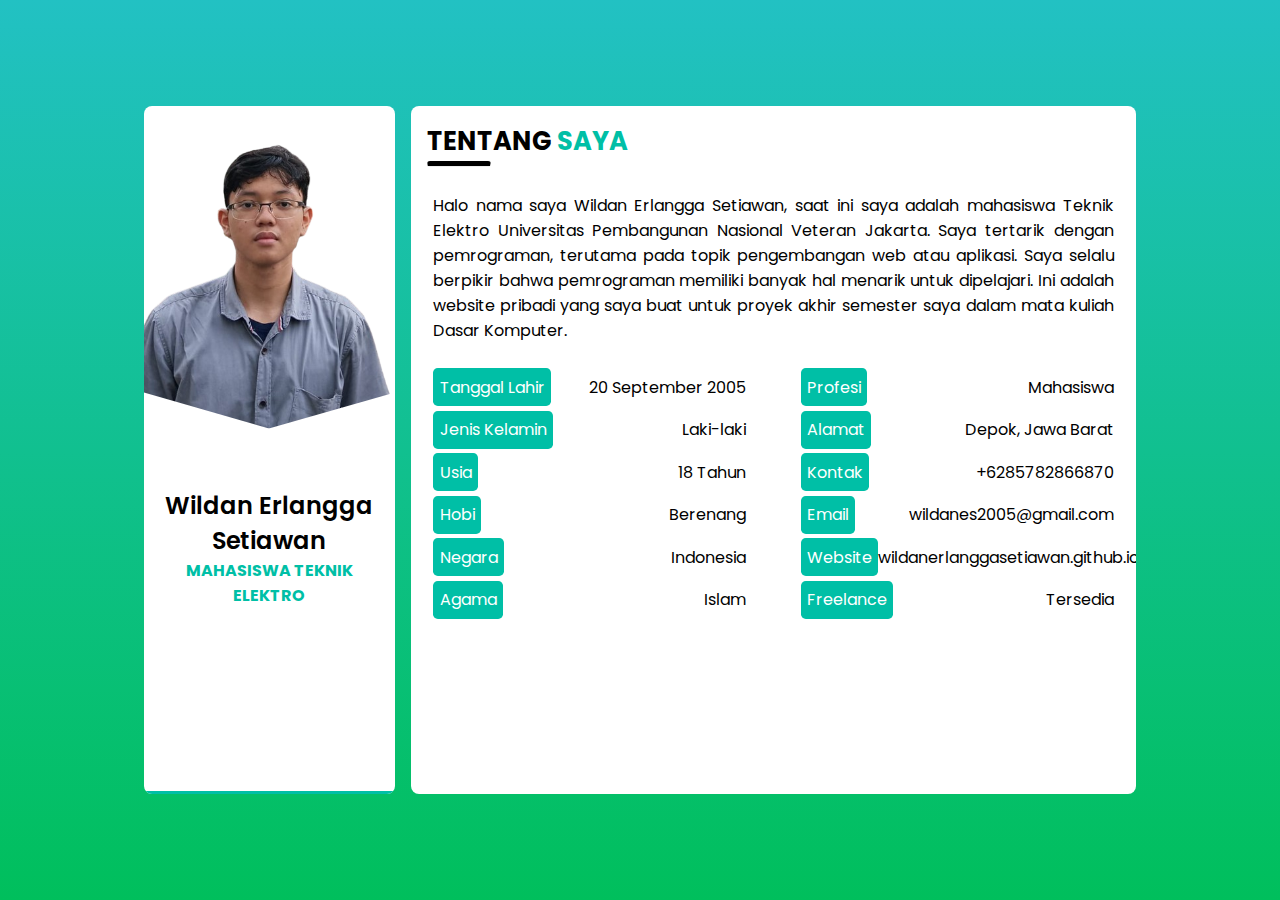
<file: index.html>
<!DOCTYPE html>
<html lang="en">

<head>
    <meta charset="UTF-8">
    <meta http-equiv="X-UA-Compatible" content="IE=edge">
    <meta name="viewport" content="width=device-width, initial-scale=1.0">

    <!-- CSS file -->
    <link rel="stylesheet" href="css/style.css">

    <!-- Favicon -->
    <link rel="shortcut icon" href="img/profile.jpg" type="image/x-icon">

    <!-- Fontawesome CDN -->
    <link rel="stylesheet" href="https://cdnjs.cloudflare.com/ajax/libs/font-awesome/6.0.0-beta3/css/all.min.css"
        integrity="sha512-Fo3rlrZj/k7ujTnHg4CGR2D7kSs0v4LLanw2qksYuRlEzO+tcaEPQogQ0KaoGN26/zrn20ImR1DfuLWnOo7aBA=="
        crossorigin="anonymous" referrerpolicy="no-referrer" />

    <title>Wildan Erlangga Setiawan</title>
</head>

<body>
    <!-- Website Layout -->
    <ul class="website_container">

        <!-- Global Menu -->
        <div id="global_menu_button_container">
            <p class="site_title">Wildan Erlangga Setiawan</p>
            <i class="fa fa-bars" id="global_menu_button"></i>
        </div>

        <ul id="global_menu_items">
            <div>
                <i class="fa fa-close" id="global_menu_close_button"></i>
                <li><a href="index.html"><i class="fa fa-home"></i> About</a></li>
                <li><a href="resume.html"><i class="fas fa-file-alt"></i> Resume</a></li>
                <li><a href="blog.html"><i class="fas fa-pen-nib"></i> Blogs</a></li>
                <li><a href="service.html"><i class="fas fa-cog"></i> Services</a></li>
                <li><a href="contact.html"><i class="fas fa-phone-square"></i> Contact</a></li>
            </div>
        </ul>

        <!--x Global Menu x-->



        <!-- sidebar -->
        <div class="sidebar_container">
            <!-- Sidebar Image -->
            <div class="image">
                <img src="img/profile.jpg" alt="Wildan Erlangga Setiawan">
                <div class="right_image_box"></div>
                <div class="left_image_box"></div>
            </div>

            <!-- sidebar Content -->
            <div class="sidebar_content">
                <h1>Wildan Erlangga Setiawan</h1>
                <p>Mahasiswa Teknik Elektro</p>
                <!-- Social Media -->
                <div class="social_media">
                    <a href="https://facebook.com/wildan.erlangga.54"><i class="fab fa-facebook"></i></a>
                    <a href="https://github.com/wildanerlanggasetiawan"><i class="fab fa-github"></i></a>
                    <a href="https://instagram.com/wildanerst"><i class="fab fa-instagram"></i></a>
                </div>
            </div>

            <!-- Sidebar Buttom Menu -->
            <div class="sidebar_buttom_menu" id="sidebar_buttom_menu">
                <i class="fa fa-bars" id="sidebar_menu_icon"></i>
            </div>

            <!-- Sidebar Navigation -->
            <ul class="sidebar_navigation" id="sidebar_navigation">
                <li><a href="index.html" class="active">About</a></li>
                <li><a href="resume.html">Resume</a></li>
                <li><a href="blog.html">Blogs</a></li>
                <li><a href="service.html">Services</a></li>
                <li><a href="contact.html">Contact</a></li>

            </ul>

        </div>
        <!-- content -->
        <div class="content_container">
            <!-- Halaman About -->
            <div class="about_page">
                <h2 class="title">Tentang <span>Saya</span></h2>
                <hr class="line">
                <div class="about_content">
                    <p class="about_text">Halo nama saya Wildan Erlangga Setiawan, saat ini saya adalah mahasiswa Teknik Elektro Universitas Pembangunan Nasional Veteran Jakarta. Saya tertarik dengan pemrograman, terutama pada topik pengembangan web atau aplikasi. Saya selalu berpikir bahwa pemrograman memiliki banyak hal menarik untuk dipelajari. Ini adalah website pribadi yang saya buat untuk proyek akhir semester saya dalam mata kuliah Dasar Komputer.</p>
                </div>
                <div class="about_profile">
                    <ul class="left_profile">
                        <li><span class="profile_title">Tanggal Lahir</span><span>20 September 2005</span></li>
                        <li><span class="profile_title">Jenis Kelamin</span><span>Laki-laki</span></li>
                        <li><span class="profile_title">Usia</span><span>18 Tahun</span></li>
                        <li><span class="profile_title">Hobi</span><span>Berenang</span></li>
                        <li><span class="profile_title">Negara</span><span>Indonesia</span></li>
                        <li><span class="profile_title">Agama</span><span>Islam</span></li>
                    </ul>

                    <ul class="right_profile">
                        <li><span class="profile_title">Profesi</span><span>Mahasiswa</span></li>
                        <li><span class="profile_title">Alamat</span><span>Depok, Jawa Barat</span></li>
                        <li><span class="profile_title">Kontak</span><span>+6285782866870</span></li>
                        <li><span class="profile_title">Email</span><span>wildanes2005@gmail.com</span></li>
                        <li><span class="profile_title">Website</span><span>wildanerlanggasetiawan.github.io</span></li>
                        <li><span class="profile_title">Freelance</span><span>Tersedia</span></li>
                    </ul>
                </div>

            </div>
        </div>


        <script src="js/script.js"></script>
</body>

</html>
</file>
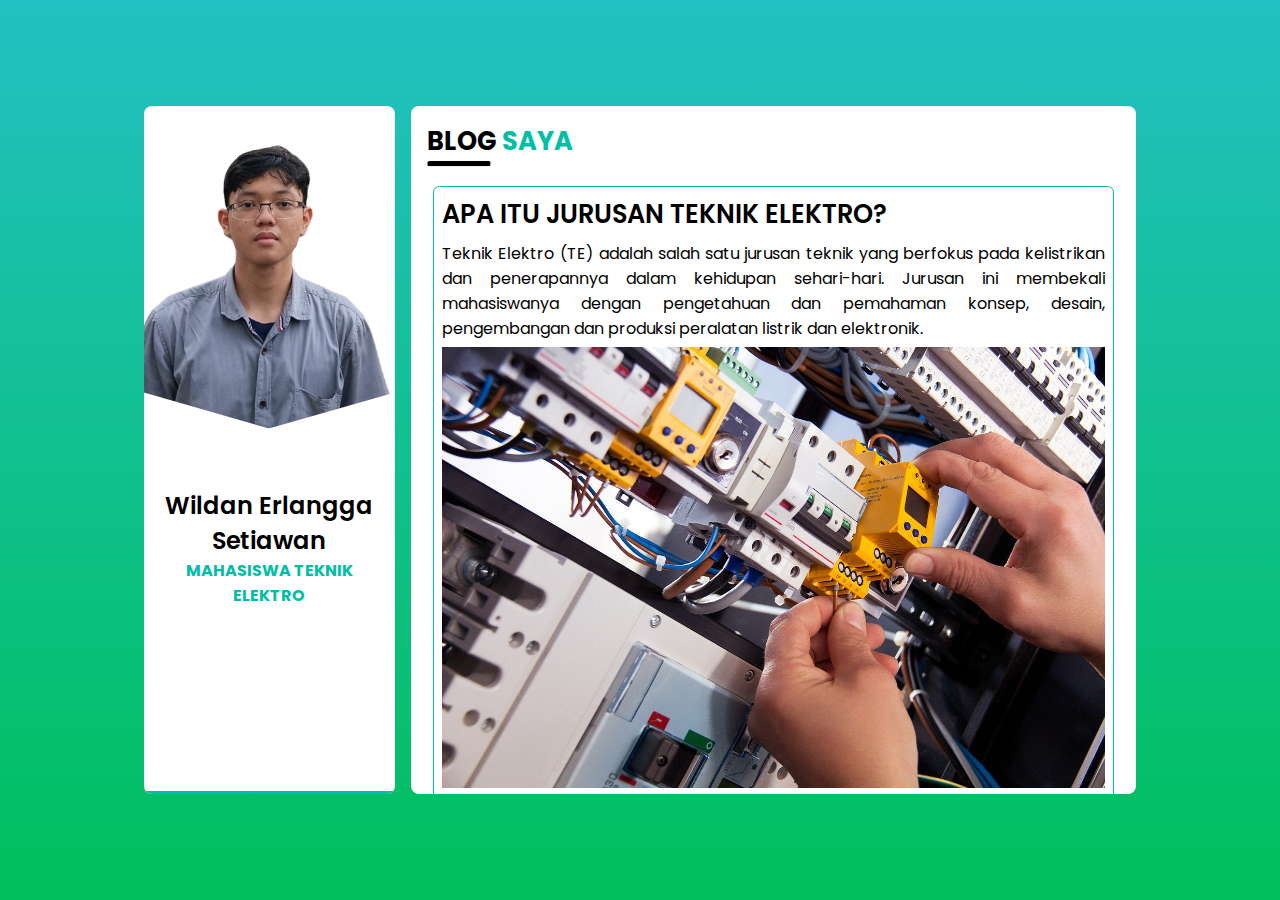
<file: blog.html>
<!DOCTYPE html>
<html lang="en">

<head>
    <meta charset="UTF-8">
    <meta http-equiv="X-UA-Compatible" content="IE=edge">
    <meta name="viewport" content="width=device-width, initial-scale=1.0">

    <!-- CSS file -->
    <link rel="stylesheet" href="css/style.css">

    <!-- Fontawesome CDN -->
    <link rel="stylesheet" href="https://cdnjs.cloudflare.com/ajax/libs/font-awesome/6.0.0-beta3/css/all.min.css"
        integrity="sha512-Fo3rlrZj/k7ujTnHg4CGR2D7kSs0v4LLanw2qksYuRlEzO+tcaEPQogQ0KaoGN26/zrn20ImR1DfuLWnOo7aBA=="
        crossorigin="anonymous" referrerpolicy="no-referrer" />

    <title>Wildan Erlangga Setiawan</title>
</head>

<body>
    <!-- Website Layout -->
    <div class="website_container">

        <!-- Global Menu -->
        <div id="global_menu_button_container">
            <p class="site_title">Wildan Erlangga Setiawan</p>
            <i class="fa fa-bars" id="global_menu_button"></i>
        </div>

        <ul id="global_menu_items">
            <div>
                <i class="fa fa-close" id="global_menu_close_button"></i>
                <li><a href="index.html"><i class="fa fa-home"></i> About</a></li>
                <li><a href="resume.html"><i class="fas fa-file-alt"></i> Resume</a></li>
                <li><a href="blog.html"><i class="fas fa-pen-nib"></i> Blogs</a></li>
                <li><a href="service.html"><i class="fas fa-cog"></i> Services</a></li>
                <li><a href="contact.html"><i class="fas fa-phone-square"></i> Contact</a></li>
            </div>
        </ul>

        <!--x Global Menu x-->

        <!-- sidebar -->
        <div class="sidebar_container">
            <!-- Sidebar Image -->
            <div class="image">
                <img src="img/profile.jpg" alt="Wildan Erlangga Setiawan">
                <div class="right_image_box"></div>
                <div class="left_image_box"></div>
            </div>

            <!-- sidebar Content -->
            <div class="sidebar_content">
                <h1>Wildan Erlangga Setiawan</h1>
                <p>Mahasiswa Teknik Elektro</p>
                <!-- Social Media -->
                <div class="social_media">
                    <a href="https://facebook.com/wildan.erlangga.54"><i class="fab fa-facebook"></i></a>
                    <a href="https://github.com/wildanerlanggasetiawan"><i class="fab fa-github"></i></a>
                    <a href="https://instagram.com/wildanerst"><i class="fab fa-instagram"></i></a>
                </div>
            </div>

            <!-- Sidebar Buttom Menu -->
            <div class="sidebar_buttom_menu" id="sidebar_buttom_menu">
                <i class="fa fa-bars" id="sidebar_menu_icon"></i>
            </div>

            <!-- Sidebar Navigation -->
            <ul class="sidebar_navigation" id="sidebar_navigation">
                <li><a href="index.html">About</a></li>
                <li><a href="resume.html">Resume</a></li>
                <li><a href="blog.html" class="active">Blogs</a></li>
                <li><a href="service.html">Services</a></li>
                <li><a href="contact.html">Contact</a></li>

            </ul>

        </div>
        <!-- content -->
        <div class="content_container">
            <!-- Halaman Blog -->
            <div class="blogs_page">
                <h2 class="title">Blog <span>Saya</span></h2>
                <hr class="line">
                <div class="blogs_container">
                    <!-- Single Blog -->
                    <div class="blog_box">
                        <h2 class="blog_title">Apa itu jurusan Teknik Elektro?</h2>
                        <p class="blog_text">Teknik Elektro (TE) adalah salah satu jurusan teknik yang berfokus pada kelistrikan dan penerapannya dalam kehidupan sehari-hari. Jurusan ini membekali mahasiswanya dengan pengetahuan dan pemahaman konsep, desain, pengembangan dan produksi peralatan listrik dan elektronik.</p>
                        <img src="img/blog1.jpg" alt="Blog 1" class="blog_image">
                        <p class="blog_text">Mahasiswa Jurusan TE akan mempelajari, merancang, serta menerapkan komponen dan sistem yang menggunakan listrik, elektronika, dan elektromagnetisme.</p>
                    </div>

                </div>
            </div>
        </div>
    </div>


    <script src="js/script.js"></script>
</body>

</html>
</file>
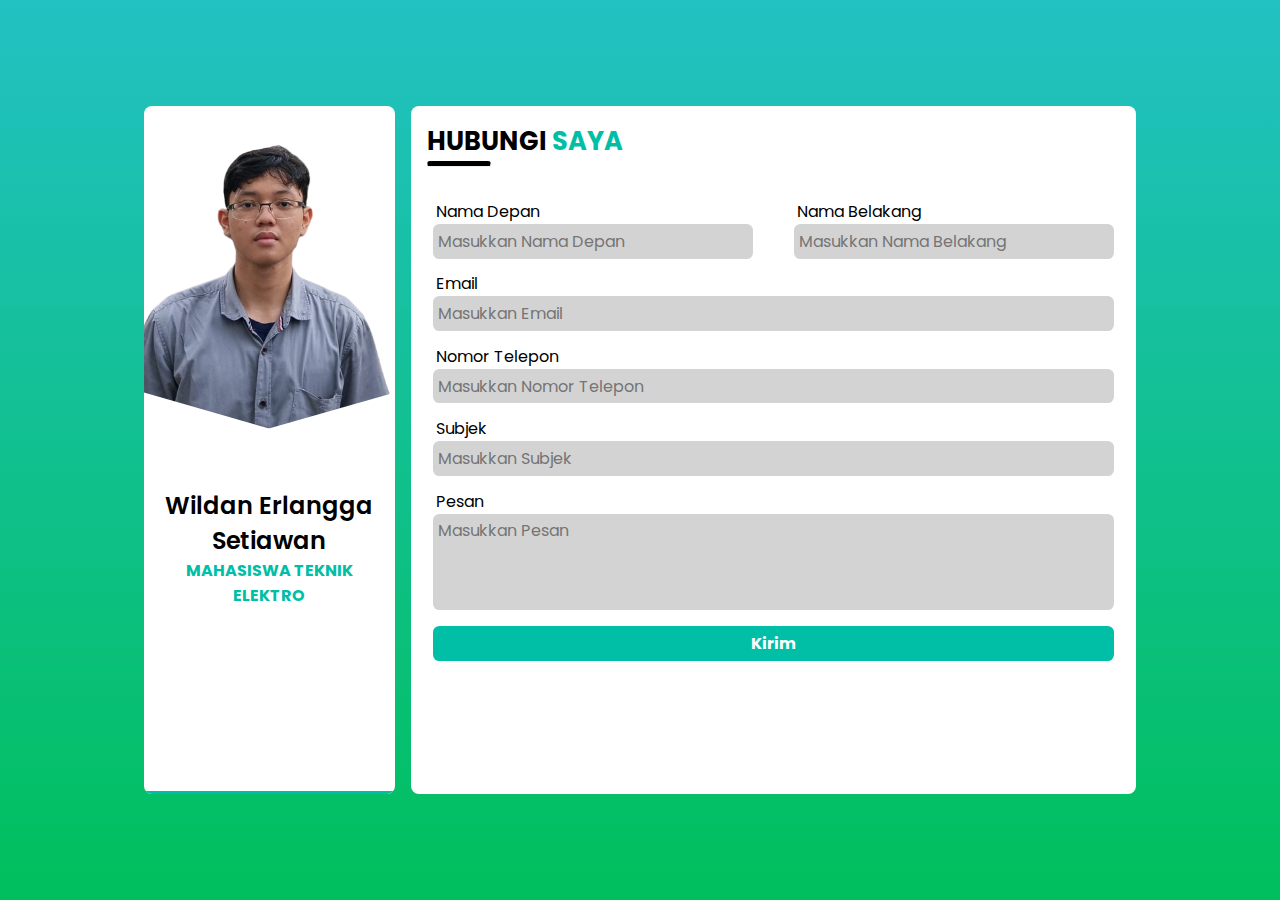
<file: contact.html>
<!DOCTYPE html>
<html lang="en">

<head>
    <meta charset="UTF-8">
    <meta http-equiv="X-UA-Compatible" content="IE=edge">
    <meta name="viewport" content="width=device-width, initial-scale=1.0">

    <!-- CSS file -->
    <link rel="stylesheet" href="css/style.css">

    <!-- Favicon -->
    <link rel="shortcut icon" href="img/profile.jpg" type="image/x-icon">

    <!-- Fontawesome CDN -->
    <link rel="stylesheet" href="https://cdnjs.cloudflare.com/ajax/libs/font-awesome/6.0.0-beta3/css/all.min.css"
        integrity="sha512-Fo3rlrZj/k7ujTnHg4CGR2D7kSs0v4LLanw2qksYuRlEzO+tcaEPQogQ0KaoGN26/zrn20ImR1DfuLWnOo7aBA=="
        crossorigin="anonymous" referrerpolicy="no-referrer" />

    <title>Wildan Erlangga Setiawan</title>
</head>

<body>
    <!-- Website Layout -->
    <div class="website_container">

        <!-- Global Menu -->
        <div id="global_menu_button_container">
            <p class="site_title">Wildan Erlangga Setiawan</p>
            <i class="fa fa-bars" id="global_menu_button"></i>
        </div>

        <ul id="global_menu_items">
            <div>
                <i class="fa fa-close" id="global_menu_close_button"></i>
                <li><a href="index.html"><i class="fa fa-home"></i> About</a></li>
                <li><a href="resume.html"><i class="fas fa-file-alt"></i> Resume</a></li>
                <li><a href="blog.html"><i class="fas fa-pen-nib"></i> Blogs</a></li>
                <li><a href="service.html"><i class="fas fa-cog"></i> Services</a></li>
                <li><a href="contact.html"><i class="fas fa-phone-square"></i> Contact</a></li>
            </div>
        </ul>

        <!--x Global Menu x-->

        <!-- sidebar -->
        <div class="sidebar_container">
            <!-- Sidebar Image -->
            <div class="image">
                <img src="img/profile.jpg" alt="Wildan Erlangga Setiawan">
                <div class="right_image_box"></div>
                <div class="left_image_box"></div>
            </div>

            <!-- sidebar Content -->
            <div class="sidebar_content">
                <h1>Wildan Erlangga Setiawan</h1>
                <p>Mahasiswa Teknik Elektro</p>
                <!-- Social Media -->
                <div class="social_media">
                    <a href="https://facebook.com/wildan.erlangga.54"><i class="fab fa-facebook"></i></a>
                    <a href="https://github.com/wildanerlanggasetiawan"><i class="fab fa-github"></i></a>
                    <a href="https://instagram.com/wildanerst"><i class="fab fa-instagram"></i></a>
                </div>
            </div>

            <!-- Sidebar Buttom Menu -->
            <div class="sidebar_buttom_menu" id="sidebar_buttom_menu">
                <i class="fa fa-bars" id="sidebar_menu_icon"></i>
            </div>

            <!-- Sidebar Navigation -->
            <ul class="sidebar_navigation" id="sidebar_navigation">
                <li><a href="index.html">About</a></li>
                <li><a href="resume.html">Resume</a></li>
                <li><a href="blog.html">Blogs</a></li>
                <li><a href="service.html">Services</a></li>
                <li><a href="contact.html" class="active">Contact</a></li>

            </ul>

        </div>
        <!-- Content -->
        <div class="content_container">
            <!-- Halaman Contact -->
            <div class="contact_page">
                <h2 class="title">Hubungi <span>Saya</span></h2>
                <hr class="line">
                <div class="contact_container">
                    <form action="post">
                        <div class="form_name_row">
                            <div class="left_form_row">
                                <label>Nama Depan</label>
                                <input type="text" required placeholder="Masukkan Nama Depan">
                            </div>
                            <div class="right_form_row">
                                <label>Nama Belakang</label>
                                <input type="text" required placeholder="Masukkan Nama Belakang">
                            </div>
                        </div>
                        <label>Email</label>
                        <input type="email" name="" id="" required placeholder="Masukkan Email">
                        <label>Nomor Telepon</label>
                        <input type="text" name="" id="" required placeholder="Masukkan Nomor Telepon">
                        <label>Subjek</label>
                        <input type="text" name="" id="" required placeholder="Masukkan Subjek">
                        <label>Pesan</label>
                        <textarea name="" id="" cols="30" rows="10" required placeholder="Masukkan Pesan"></textarea>
                        <input type="submit" value="Kirim" id="send_button">
                    </form>
                </div>
            </div>
        </div>
    </div>


    <script src="js/script.js"></script>
</body>

</html>
</file>
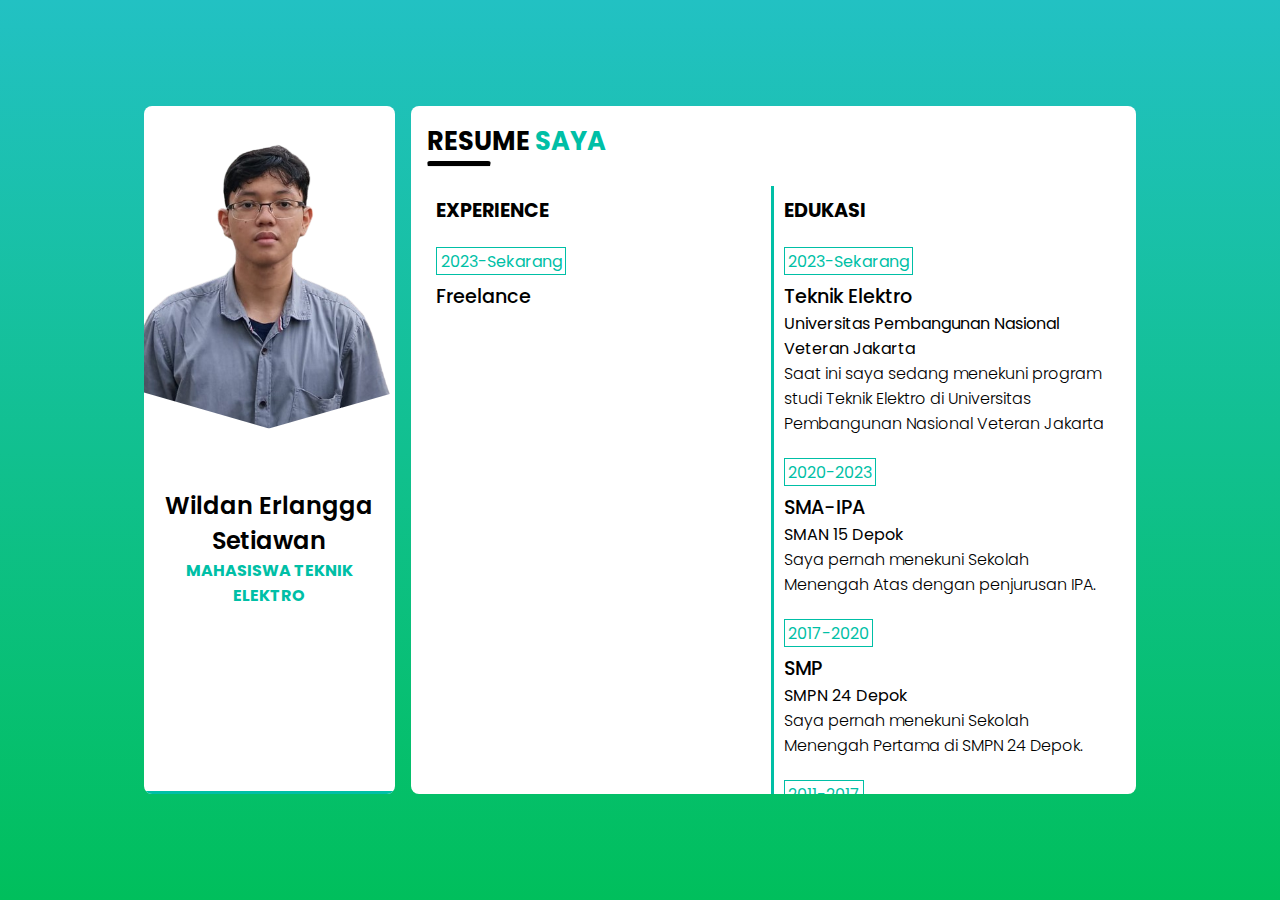
<file: resume.html>
<!DOCTYPE html>
<html lang="en">

<head>
    <meta charset="UTF-8">
    <meta http-equiv="X-UA-Compatible" content="IE=edge">
    <meta name="viewport" content="width=device-width, initial-scale=1.0">

    <!-- CSS file -->
    <link rel="stylesheet" href="css/style.css">

    <!-- Favicon -->
    <link rel="shortcut icon" href="img/profile.jpg" type="image/x-icon">

    <!-- Fontawesome CDN -->
    <link rel="stylesheet" href="https://cdnjs.cloudflare.com/ajax/libs/font-awesome/6.0.0-beta3/css/all.min.css"
        integrity="sha512-Fo3rlrZj/k7ujTnHg4CGR2D7kSs0v4LLanw2qksYuRlEzO+tcaEPQogQ0KaoGN26/zrn20ImR1DfuLWnOo7aBA=="
        crossorigin="anonymous" referrerpolicy="no-referrer" />

    <title>Wildan Erlangga Setiawan</title>
</head>

<body>
    <!-- Website Layout -->
    <div class="website_container">

        <!-- Global Menu -->
        <div id="global_menu_button_container">
            <p class="site_title">Wildan Erlangga Setiawan</p>
            <i class="fa fa-bars" id="global_menu_button"></i>
        </div>

        <ul id="global_menu_items">
            <div>
                <i class="fa fa-close" id="global_menu_close_button"></i>
                <li><a href="index.html"><i class="fa fa-home"></i> About</a></li>
                <li><a href="resume.html"><i class="fas fa-file-alt"></i> Resume</a></li>
                <li><a href="blog.html"><i class="fas fa-pen-nib"></i> Blogs</a></li>
                <li><a href="service.html"><i class="fas fa-cog"></i> Services</a></li>
                <li><a href="contact.html"><i class="fas fa-phone-square"></i> Contact</a></li>
            </div>
        </ul>

        <!--x Global Menu x-->

        <!-- sidebar -->
        <div class="sidebar_container">
            <!-- Sidebar Image -->
            <div class="image">
                <img src="img/profile.jpg" alt="Wildan Erlangga Setiawan">
                <div class="right_image_box"></div>
                <div class="left_image_box"></div>
            </div>

            <!-- sidebar Content -->
            <div class="sidebar_content">
                <h1>Wildan Erlangga Setiawan</h1>
                <p>Mahasiswa Teknik Elektro</p>
                <!-- Social Media -->
                <div class="social_media">
                    <a href="https://facebook.com/wildan.erlangga.54"><i class="fab fa-facebook"></i></a>
                    <a href="https://github.com/wildanerlanggasetiawan"><i class="fab fa-github"></i></a>
                    <a href="https://instagram.com/wildanerst"><i class="fab fa-instagram"></i></a>
                </div>
            </div>

            <!-- Sidebar Buttom Menu -->
            <div class="sidebar_buttom_menu" id="sidebar_buttom_menu">
                <i class="fa fa-bars" id="sidebar_menu_icon"></i>
            </div>

            <!-- Sidebar Navigation -->
            <ul class="sidebar_navigation" id="sidebar_navigation">
                <li><a href="index.html">About</a></li>
                <li><a href="resume.html" class="active">Resume</a></li>
                <li><a href="blog.html">Blogs</a></li>
                <li><a href="service.html">Services</a></li>
                <li><a href="contact.html">Contact</a></li>

            </ul>

        </div>
        <!-- Content -->
        <div class="content_container">
            <!-- Halaman Resume -->
            <div class="resume_page">
                <h2 class="title">Resume <span>Saya</span></h2>
                <hr class="line">
                <div class="resume_container">
                    <!-- Experience container -->
                    <div class="left_resume">
                        <h2 class="resume_title"><i class="fa fa-suitcase"></i> Experience</h2>
                        <div class="resume_box">
                            <span class="resume_date">2023-Sekarang</span>
                            <p class="resume_box_title">Freelance</p>
                        </div>
                    </div>

                    <!-- Education Container -->
                    <div class="right_resume">
                        <h2 class="resume_title"><i class="fas fa-book-open"></i> Edukasi</h2>
                        <div class="resume_box">
                            <span class="resume_date">2023-Sekarang</span>
                            <p class="resume_box_title">Teknik Elektro</p>
                            <p class="resume_conpany">Universitas Pembangunan Nasional Veteran Jakarta</p>
                            <p class="resume_text">Saat ini saya sedang menekuni program studi Teknik Elektro di Universitas Pembangunan Nasional Veteran Jakarta</p>
                        </div>

                        <div class="resume_box">
                            <span class="resume_date">2020-2023</span>
                            <p class="resume_box_title">SMA-IPA</p>
                            <p class="resume_conpany">SMAN 15 Depok</p>
                            <p class="resume_text">Saya pernah menekuni Sekolah Menengah Atas dengan penjurusan IPA.</p>
                        </div>

                        <div class="resume_box">
                            <span class="resume_date">2017-2020</span>
                            <p class="resume_box_title">SMP</p>
                            <p class="resume_conpany">SMPN 24 Depok</p>
                            <p class="resume_text">Saya pernah menekuni Sekolah Menengah Pertama di SMPN 24 Depok.</p>
                        </div>

                        <div class="resume_box">
                            <span class="resume_date">2011-2017</span>
                            <p class="resume_box_title">SD</p>
                            <p class="resume_conpany">SDN 6 Sukamaju</p>
                            <p class="resume_text">Saya pernah menekuni Sekolah Dasar di SDN 6 Sukamaju.</p>
                        </div>
                    </div>

                </div>

                <h2 class="title">Skills</h2>
                <hr class="line">
                <!-- Skill Container -->
                <div class="resume_container">
                    <div class="left_resume">
                        <h2 class="resume_title"><i class="fas fa-pencil-ruler"></i> Desain</h2>
                        <div class="skill_box">
                            <h2 class="skill_title">Wordpress</h2>
                            <div class="skill_line_container">
                                <div class="skill_line" style="width: 80%;"></div>
                            </div>
                        </div>

                        <div class="skill_box">
                            <h2 class="skill_title">Photoshop</h2>
                            <div class="skill_line_container">
                                <div class="skill_line" style="width: 70%;"></div>
                            </div>
                        </div>

                        <div class="skill_box">
                            <h2 class="skill_title">Powerpoint</h2>
                            <div class="skill_line_container">
                                <div class="skill_line" style="width: 80%;"></div>
                            </div>
                        </div>

                    </div>
                    <div class="right_resume">
                        <h2 class="resume_title"><i class="fas fa-code"></i> Koding</h2>
                        <div class="skill_box">
                            <h2 class="skill_title">C#</h2>
                            <div class="skill_line_container">
                                <div class="skill_line" style="width: 90%;"></div>
                            </div>
                        </div>

                        <div class="skill_box">
                            <h2 class="skill_title">C/C++</h2>
                            <div class="skill_line_container">
                                <div class="skill_line" style="width: 80%;"></div>
                            </div>
                        </div>

                        <div class="skill_box">
                            <h2 class="skill_title">HTML/CSS/JS</h2>
                            <div class="skill_line_container">
                                <div class="skill_line" style="width: 70%;"></div>
                            </div>
                        </div>
                    </div>
                </div>
            </div>
        </div>
    </div>


    <script src="js/script.js"></script>
</body>

</html>
</file>
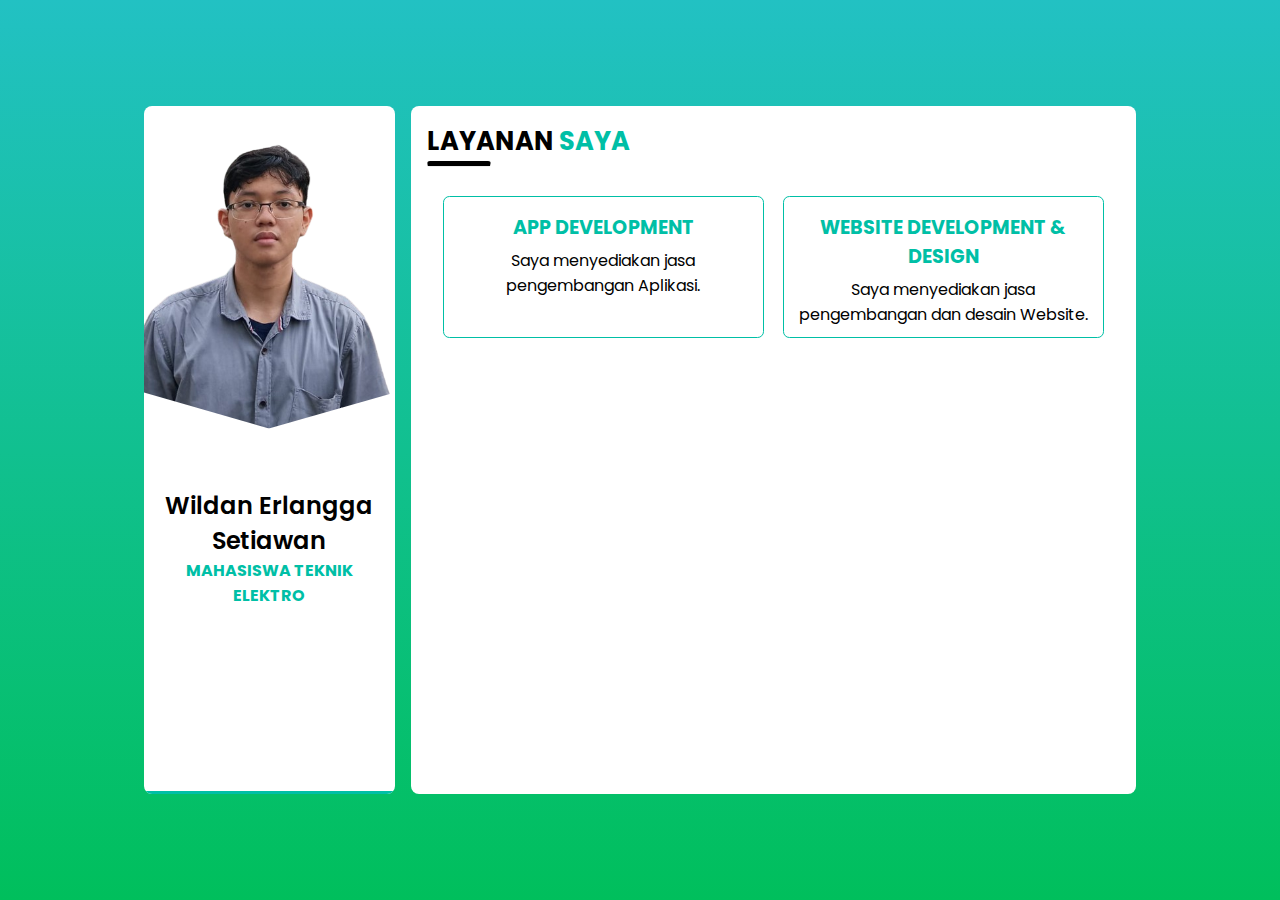
<file: service.html>
<!DOCTYPE html>
<html lang="en">

<head>
    <meta charset="UTF-8">
    <meta http-equiv="X-UA-Compatible" content="IE=edge">
    <meta name="viewport" content="width=device-width, initial-scale=1.0">

    <!-- CSS file -->
    <link rel="stylesheet" href="css/style.css">

    <!-- Favicon -->
    <link rel="shortcut icon" href="img/profile.jpg" type="image/x-icon">

    <!-- Fontawesome CDN -->
    <link rel="stylesheet" href="https://cdnjs.cloudflare.com/ajax/libs/font-awesome/6.0.0-beta3/css/all.min.css"
        integrity="sha512-Fo3rlrZj/k7ujTnHg4CGR2D7kSs0v4LLanw2qksYuRlEzO+tcaEPQogQ0KaoGN26/zrn20ImR1DfuLWnOo7aBA=="
        crossorigin="anonymous" referrerpolicy="no-referrer" />

    <title>Wildan Erlangga Setiawan</title>
</head>

<body>
    <!-- Website Layout -->
    <div class="website_container">

        <!-- Global Menu -->
        <div id="global_menu_button_container">
            <p class="site_title">Wildan Erlangga Setiawan</p>
            <i class="fa fa-bars" id="global_menu_button"></i>
        </div>

        <ul id="global_menu_items">
            <div>
                <i class="fa fa-close" id="global_menu_close_button"></i>
                <li><a href="index.html"><i class="fa fa-home"></i> About</a></li>
                <li><a href="resume.html"><i class="fas fa-file-alt"></i> Resume</a></li>
                <li><a href="blog.html"><i class="fas fa-pen-nib"></i> Blogs</a></li>
                <li><a href="service.html"><i class="fas fa-cog"></i> Services</a></li>
                <li><a href="contact.html"><i class="fas fa-phone-square"></i> Contact</a></li>
            </div>
        </ul>

        <!--x Global Menu x-->

        <!-- sidebar -->
        <div class="sidebar_container">
            <!-- Sidebar Image -->
            <div class="image">
                <img src="img/profile.jpg" alt="Wildan Erlangga Setiawan">
                <div class="right_image_box"></div>
                <div class="left_image_box"></div>
            </div>

            <!-- Sidebar Content -->
            <div class="sidebar_content">

                <h1>Wildan Erlangga Setiawan</h1>
                <p>Mahasiswa Teknik Elektro</p>
                <!-- Social Media -->
                <div class="social_media">
                    <a href="https://facebook.com/wildan.erlangga.54"><i class="fab fa-facebook"></i></a>
                    <a href="https://github.com/wildanerlanggasetiawan"><i class="fab fa-github"></i></a>
                    <a href="https://instagram.com/wildanerst"><i class="fab fa-instagram"></i></a>
                </div>
            </div>

            <!-- Sidebar Buttom Menu -->
            <div class="sidebar_buttom_menu" id="sidebar_buttom_menu">
                <i class="fa fa-bars" id="sidebar_menu_icon"></i>
            </div>

            <!-- Sidebar Navigation -->
            <ul class="sidebar_navigation" id="sidebar_navigation">
                <li><a href="index.html">About</a></li>
                <li><a href="resume.html">Resume</a></li>
                <li><a href="blog.html">Blogs</a></li>
                <li><a href="service.html" class="active">Services</a></li>
                <li><a href="contact.html">Contact</a></li>

            </ul>

        </div>
        <!-- Content -->
        <div class="content_container">
            <!-- Halaman Services -->
            <div class="services_page">
                <h2 class="title">Layanan <span>Saya</span></h2>
                <hr class="line">
                <!-- Services Row -->
                <div class="services_container">
                    <div class="services_box">
                        <i class="fas fa-tablet-alt"></i>
                        <h3 class="services_title">App Development</h3>
                        <p class="services_text">Saya menyediakan jasa pengembangan Aplikasi. </p>
                    </div>
                    <div class="services_box">
                        <i class="fas fa-globe"></i>
                        <h3 class="services_title">Website Development & Design</h3>
                        <p class="services_text">Saya menyediakan jasa pengembangan dan desain Website. </p>
                    </div>
                </div>

            </div>
        </div>
    </div>


    <script src="js/script.js"></script>
</body>

</html>
</file>
<file: css/style.css>
/* Google Font */
@import url("https://fonts.googleapis.com/css2?family=Poppins:ital,wght@0,100;0,200;0,300;0,400;0,500;0,600;0,700;0,800;0,900;1,100;1,200;1,300;1,400;1,500;1,600;1,700;1,800;1,900&display=swap");

/* CSS Reset */
* {
    padding: 0;
    margin: 0;
    box-sizing: border-box;
    scroll-behavior: smooth;
    font-family: "Poppins", sans-serif;
}

/* CSS Variables */
:root {
    --brand-color: #00bfa6;
    --linear-back: Linear-gradient(180deg,
            rgba(34, 193, 195, 1) 0%,
            rgba(0, 191, 92, 1) 100%);
}

a {
    text-decoration: none;
    color: black;
}

li {
    list-style: none;
}

/* CSS Body */
body {
    height: 100vh;
    width: 100vw;
    background: var(--linear-back);
    display: flex;
    align-items: center;
    justify-content: center;
}

.website_container {
    width: 80%;
    height: 80%;
    display: flex;
    padding: 1rem;
    position: relative;
}

/* Sidebar */
.website_container .sidebar_container {
    width: 35%;
    height: 100%;
    background-color: white;
    margin-right: 1rem;
    border-radius: 0.5rem;
    overflow: hidden;
    position: relative;
}

.sidebar_container .image {
    height: 50%;
    width: 100%;
    position: relative;
}

.sidebar_container .image img {
    width: 100%;
    height: 100%;
    object-fit: cover;
    object-position: top;
}

.sidebar_container .image .right_image_box {
    width: 70%;
    height: 100px;
    background-color: white;
    position: absolute;
    bottom: -3.5rem;
    left: -3rem;
    transform: rotate(16deg);
}

.sidebar_container .image .left_image_box {
    width: 70%;
    height: 100px;
    background-color: white;
    position: absolute;
    bottom: -3.5rem;
    right: -3rem;
    transform: rotate(-16deg);
}

.sidebar_container .sidebar_content {
    position: absolute;
    width: 100%;
    margin-top: 2rem;
    text-align: center;
    padding: 0.4rem;
}

.sidebar_container .sidebar_content h1 {
    color: black;
    font-size: 1.5rem;
    font-weight: 600;
}

.sidebar_container .sidebar_content p {
    color: var(--brand-color);
    font-size: 1rem;
    text-transform: uppercase;
    font-weight: 700;
}

.sidebar_container .sidebar_content .social_media {
    margin-top: 1rem;
}

.sidebar_container .sidebar_content .social_media a {
    font-size: 1.8rem;
    margin: 0.4rem;
    color: black;
}

.sidebar_container .sidebar_content .social_media a:hover {
    color: var(--brand-color);
    transition: 0.3s;
}

.sidebar_container .sidebar_buttom_menu {
    position: absolute;
    border-top: 0.2rem solid var(--brand-color);
    width: 100%;
    font-size: 1.6rem;
    left: 0;
    bottom: 0;
    text-align: center;
    cursor: pointer;
    z-index: 3;
}

.sidebar_container .sidebar_buttom_menu:hover {
    color: var(--brand-color);
    transition: 0.3s;
}

/* Navigasi Sidebar */
.sidebar_container .sidebar_navigation {
    position: absolute;
    top: 0;
    left: -100%;
    width: 100%;
    height: 100%;
    background-color: white;
    display: flex;
    flex-direction: column;
    align-items: center;
    justify-content: center;
    font-size: 2rem;
    z-index: 2;
    transition: left 0.3s;
}

.sidebar_container .sidebar_navigation li {
    margin: 0.3rem 0;
}

.sidebar_container .sidebar_navigation li a:hover,
.sidebar_container .sidebar_navigation .active {
    color: var(--brand-color);
    transition: 0.3s;
    font-weight: bold;
}

/* Konten */
.website_container .content_container {
    width: 100%;
    height: 100%;
    background-color: white;
    border-radius: 0.5rem;
    padding: 1rem;
    overflow-y: scroll;
}

.content_container::-webkit-scrollbar {
    width: 0.2rem;
}

.content_container::-webkit-scrollbar-thumb {
    width: 0.2rem;
    background-color: gray;
    border-radius: 0.2rem;
}

/* Halaman About */

.title {
    font-size: 1.6rem;
    text-transform: uppercase;
}

.title span {
    color: var(--brand-color);
}

.line {
    width: 4rem;
    border-top: 0.35rem solid black;
    border-radius: 0.5rem;
}

.about_page .about_content {
    margin-top: 1.2rem;
    padding: 0.4rem;
    margin-bottom: 0.5rem;
}

.about_page .about_content p {
    font-size: 1rem;
    text-align: justify;
}

.about_profile {
    display: flex;
    justify-content: space-between;
    padding: 0.4rem;
}

.about_profile .left_profile {
    width: 46%;
}

.about_profile .left_profile li {
    display: flex;
    justify-content: space-between;
    align-items: center;
    margin: 0.3rem 0;
    font-size: 1rem;
}

.about_profile .right_profile {
    width: 46%;
}

.about_profile .right_profile li {
    display: flex;
    justify-content: space-between;
    margin: 0.3rem 0;
    align-items: center;
    font-size: 1rem;
}

li .profile_title {
    padding: 0.4rem;
    background-color: var(--brand-color);
    color: white;
    border-radius: 0.3rem;
}

/* Halaman Resume */
.resume_page .resume_container {
    margin: 1.2rem 0;
    display: flex;
}

.left_resume {
    width: 100%;
    padding: 0.6rem;
    border-right: 0.2rem solid var(--brand-color);
}

.right_resume {
    width: 100%;
    padding: 0.6rem;
}

.resume_title {
    font-size: 1.2rem;
    text-transform: uppercase;
    font-weight: 700;
    margin-bottom: 1rem;
}

.resume_title i {
    color: var(--brand-color);
}

.resume_box {
    margin: 1.5rem 0;
}

.resume_box .resume_date {
    font-size: 1rem;
    border: 0.1rem solid var(--brand-color);
    padding: 0.1rem 0.2rem;
    color: var(--brand-color);
}

.resume_box .resume_box_title {
    margin-top: 0.5rem;
    font-size: 1.2rem;
    font-weight: 500;
}

.resume_box .resume_company {
    font-size: 1rem;
}

.resume_box .resume_text {
    font-size: 1rem;
    font-weight: 300;
}

/* Halaman Skill */

.skill_box .skill_title {
    font-size: 1.2rem;
    font-weight: 500;
}

.skill_box {
    margin: 1rem 0;
}

.skill_box .skill_line_container {
    height: 0.8rem;
    width: 100%;
    background-color: lightgray;
    border-radius: 0.4rem;
    overflow: hidden;
}

.skill_box .skill_line {
    background-color: var(--brand-color);
    height: 0.8rem;
}

/* Halaman Blog */
.blogs_page .blogs_container {
    margin: 0.4rem;
}

.blog_box {
    margin-top: 1.2rem;
    border: 0.1rem solid var(--brand-color);
    padding: 0.5rem;
    border-radius: 0.4rem;
}

.blog_box .blog_title {
    font-size: 1.6rem;
    text-transform: uppercase;
    font-weight: 600;
}

.blog_box .blog_text {
    margin: 0.4rem 0;
    font-size: 1rem;
    font-weight: 400;
    text-align: justify;
}

.blog_box .blog_image {
    width: 100%;
    height: auto;
}

/* Halaman Services */

.services_page .services_container {
    margin: 1.2rem 0.4rem 0.4rem 0.4rem;
    display: flex;
}

.services_page .services_container .services_box {
    width: 50%;
    margin: 0.6rem;
    border: 0.1rem solid var(--brand-color);
    border-radius: 0.4rem;
    padding: 0.6rem;
    text-align: center;
    cursor: pointer;
}

.services_page .services_container .services_box:hover {
    background-color: var(--brand-color);
    transition: 0.3s;
}

.services_page .services_container .services_box:hover i,
.services_page .services_container .services_box:hover .services_title {
    color: white;
    transition: 0.3s;
}

.services_box i {
    color: var(--brand-color);
    font-size: 1.5rem;
    margin: 0.3rem 0;
}

.services_box .services_title {
    font-size: 1.2rem;
    text-transform: uppercase;
    color: var(--brand-color);
    margin: 0.4rem 0;
}

.services_box .services_text {
    font-size: 1rem;
    font-weight: 400;
}

/* Halaman Contact */
.contact_page .contact_container {
    margin: 1.2rem 0.4rem;
}

.contact_container form .form_name_row {
    display: flex;
    justify-content: space-between;
}

.contact_container form .form_name_row .left_form_row {
    width: 47%;
}

.contact_container form .form_name_row .right_form_row {
    width: 47%;
}

.contact_container form label {
    display: block;
    font-size: 1rem;
    margin-top: 0.8rem;
    margin-left: 0.2rem;
}

.contact_container form input {
    width: 100%;
    font-size: 1rem;
    padding: 0.3rem;
    border: none;
    outline: none;
    background-color: lightgray;
    border-radius: 0.4rem;
}

.contact_container form input:focus {
    border: 0.2rem solid var(--brand-color);
    transition: 0.3s;
}

.contact_container form textarea {
    width: 100%;
    font-size: 1rem;
    padding: 0.3rem;
    border: none;
    outline: none;
    background-color: lightgray;
    border-radius: 0.4rem;
    height: 6rem;
    resize: none;
}

.contact_container form #send_button {
    background-color: var(--brand-color);
    margin-top: 0.6rem;
    color: white;
    font-weight: bold;
    cursor: pointer;
}

.contact_container form #send_button:hover {
    opacity: 0.8;
    transition: 0.3s;
}

/* Global Menu CSS */
#global_menu_button_container {
    position: absolute;
    left: -3rem;
    display: none;
    margin-top: 0.1rem;
}

#global_menu_button_container #global_menu_button {
    background-color: white;
    font-size: 2rem;
    padding: 0.8rem;
    border-radius: 0.4rem;
    cursor: pointer;
}

#global_menu_button_container #global_menu_button:hover {
    color: var(--brand-color);
    transition: 0.3s;
}

#global_menu_button_container p {
    color: var(--brand-color);
    font-size: 1.4rem;
    font-weight: bold;
    display: none;
}

#global_menu_items {
    position: fixed;
    left: -120%;
    /* left: 0; */
    top: 0;
    background-color: white;
    width: 40%;
    height: 100vh;
    z-index: 10;
    display: flex;
    justify-content: center;
    transition: left 0.3s;
}

#global_menu_items div {
    width: 80%;
    margin-top: 4rem;
}

#global_menu_items li {
    margin: 1rem 0;
}

#global_menu_items a {
    display: block;
    width: 100%;
    padding: 0.4rem 0.2rem;
    border-bottom: 0.1rem solid var(--brand-color);
    font-size: 1.4rem;
}

#global_menu_items a:hover {
    color: var(--brand-color);
    transition: 0.3s;
}

#global_menu_items #global_menu_close_button {
    position: absolute;
    right: -3.3rem;
    top: 0;
    font-size: 2.6rem;
    background-color: white;
    padding: 0.6rem 0.8rem;
    cursor: pointer;
}

#global_menu_items #global_menu_close_button:hover {
    color: var(--brand-color);
    transition: 0.3s;
}

/* CSS Responsive */

@media screen and (max-width: 1200px) {
    .website_container {
        width: 92%;
        height: 92%;
    }
}

@media screen and (max-width: 1000px) {
    body {
        height: auto;
    }

    .website_container {
        flex-direction: column;
        width: 70%;
    }

    .website_container .sidebar_container {
        width: 100%;
        height: 80vh;
        margin-bottom: 1rem;
    }

    .about_profile {
        flex-direction: column;
    }

    .about_profile .left_profile {
        width: 100%;
    }

    .about_profile .right_profile {
        width: 100%;
    }

    #global_menu_button_container {
        display: block;
    }
}

@media screen and (max-width: 800px) {
    .website_container {
        margin-top: 10vh;
    }

    .resume_page .resume_container {
        flex-direction: column;
    }

    .left_resume {
        border-right: none;
        border-bottom: 0.2rem solid var(--brand-color);
    }

    .services_page .services_container {
        flex-direction: column;
        margin: 0;
    }

    .services_page .services_container .services_box {
        width: 100%;
        margin: 0.6rem 0;
    }

    .contact_container form .form_name_row {
        flex-direction: column;
    }

    .contact_container form .form_name_row .left_form_row {
        width: 100%;
    }

    .contact_container form .form_name_row .right_form_row {
        width: 100%;
    }

    #global_menu_button_container {
        position: fixed;
        top: -0.1rem;
        left: 0;
        z-index: 5;
        width: 100%;
        background-color: white;
        height: 10vh;
        display: flex;
        justify-content: space-between;
        align-items: center;
        padding: 0 1rem;
    }

    #global_menu_button_container #global_menu_button {
        color: black;
        background-color: transparent;
        padding: 0.2rem;
        font-size: 1.6rem;
    }

    #global_menu_button_container p {
        display: block;
    }

    #global_menu_items {
        width: 100%;
    }

    #global_menu_items #global_menu_close_button {
        left: 0;
        text-align: center;
        background-color: lightgray;
    }
}

@media screen and (max-width: 680px) {
    .website_container {
        height: 100%;
        width: 100%;
    }
}
</file>
